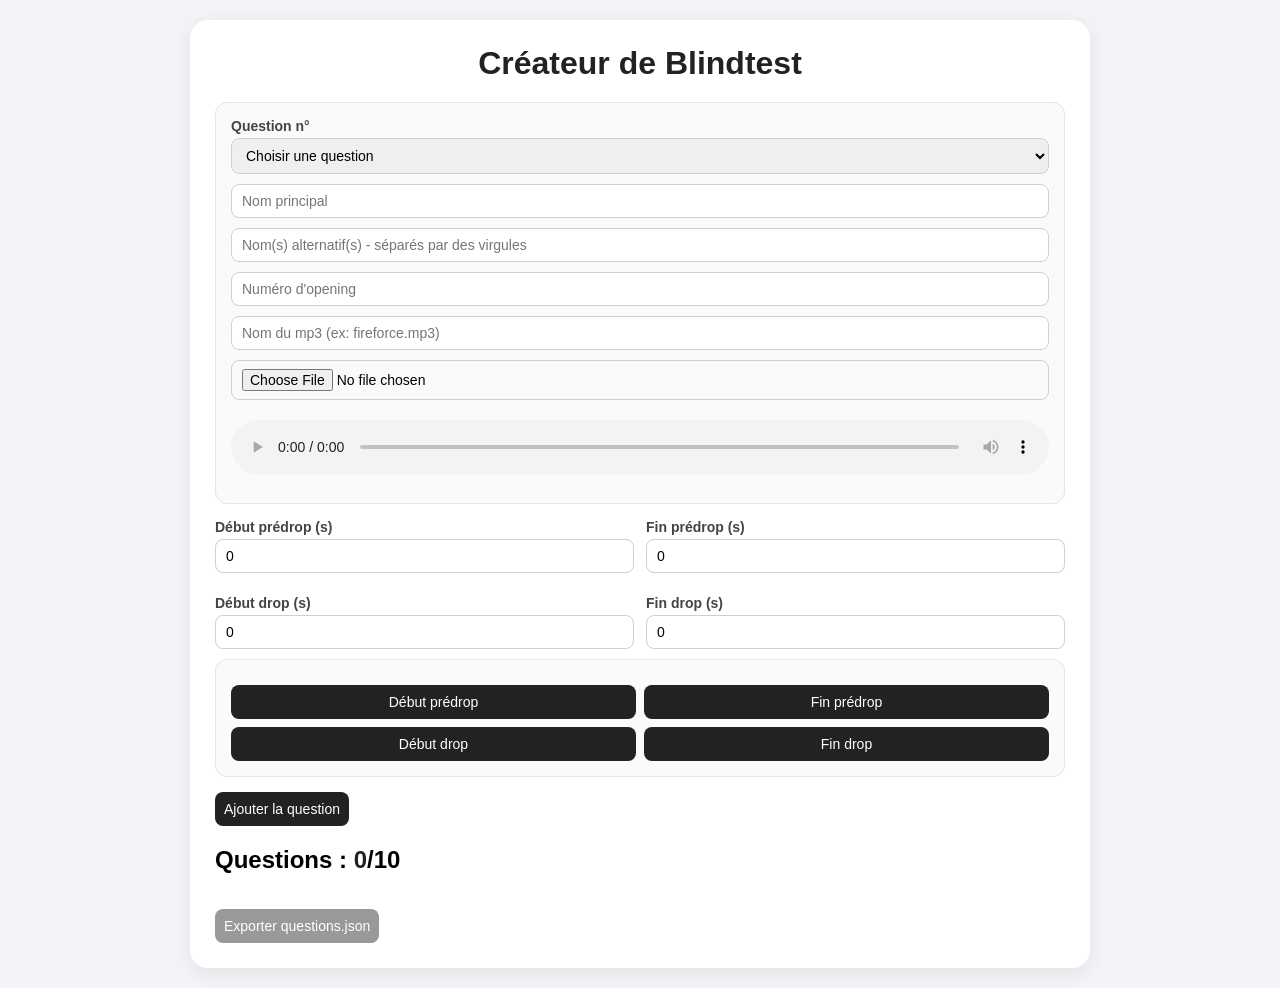
<file: admin.html>
<!DOCTYPE html>
<html lang="fr">
<head>
<meta charset="UTF-8">
<title>Créateur de Blindtest</title>

<style>
*{
    box-sizing:border-box;
}

body{
    font-family:Arial, sans-serif;
    background:#f2f4f8;
    margin:0;
    padding:20px;
}

.container{
    max-width:900px;
    margin:auto;
    background:white;
    padding:25px;
    border-radius:18px;
    box-shadow:0 5px 20px rgba(0,0,0,0.08);
}

h1{
    text-align:center;
    margin-top:0;
    margin-bottom:20px;
    color:#222;
}

.section{
    background:#fafafa;
    padding:15px;
    border-radius:12px;
    margin-bottom:15px;
    border:1px solid #e5e5e5;
}

label{
    display:block;
    font-size:14px;
    font-weight:bold;
    margin-bottom:4px;
    color:#444;
}

input,
select{
    width:100%;
    padding:8px 10px;
    margin-bottom:10px;
    border:1px solid #d0d0d0;
    border-radius:8px;
    font-size:14px;
}

input:focus,
select:focus{
    outline:none;
    border-color:#555;
}

audio{
    width:100%;
    margin:10px 0;
}

.timeButtons{
    display:grid;
    grid-template-columns:1fr 1fr;
    gap:8px;
    margin-top:10px;
}

button{
    padding:9px;
    border:none;
    border-radius:8px;
    background:#222;
    color:white;
    cursor:pointer;
    font-size:14px;
    transition:0.2s;
}

button:hover{
    background:#444;
}

button:disabled{
    background:#999;
    cursor:not-allowed;
}

.timesGrid{
    display:grid;
    grid-template-columns:1fr 1fr;
    gap:8px;
    margin-top:10px;
}

.timeBox{
    background:white;
    border:1px solid #ddd;
    border-radius:8px;
    padding:8px;
    text-align:center;
    font-size:13px;
}

#list{
    margin-top:15px;
}

.question{
    display:flex;
    justify-content:space-between;
    align-items:center;
    padding:10px 12px;
    margin-bottom:8px;
    border-radius:8px;
    background:white;
    border:1px solid #ddd;
}

.question button{
    width:auto;
    padding:6px 12px;
    background:#c73c3c;
}

.question button:hover{
    background:#a92e2e;
}

#count{
    font-weight:bold;
    color:#222;
}

.exportBtn{
    margin-top:15px;
    background:#1f7a3d;
}

.exportBtn:hover{
    background:#17602f;
}

.timesInputs{
    display:grid;
    grid-template-columns:1fr 1fr;
    gap:12px;
}

</style>
</head>
<body>
<div class="container">

<h1>Créateur de Blindtest</h1>

<div class="section">

<label>Question n°</label>

<select id="questionNumber">
    <option value="">Choisir une question</option>
    <option value="0">Question 1</option>
    <option value="1">Question 2</option>
    <option value="2">Question 3</option>
    <option value="3">Question 4</option>
    <option value="4">Question 5</option>
    <option value="5">Question 6</option>
    <option value="6">Question 7</option>
    <option value="7">Question 8</option>
    <option value="8">Question 9</option>
    <option value="9">Question 10</option>
</select>

<input id="anime" placeholder="Nom principal">

<input id="aliases"
placeholder="Nom(s) alternatif(s) - séparés par des virgules">

<input id="opening"
placeholder="Numéro d'opening">

<input id="fileName"
placeholder="Nom du mp3 (ex: fireforce.mp3)">

<input type="file" id="audioFile" accept=".mp3">

<audio controls id="audio"></audio>

</div>

<div class="timesInputs">

    <div>
        <label>Début prédrop (s)</label>
        <input type="number"
               id="predropStartInput"
               step="0.1"
               value="0">
    </div>

    <div>
        <label>Fin prédrop (s)</label>
        <input type="number"
               id="predropEndInput"
               step="0.1"
               value="0">
    </div>

    <div>
        <label>Début drop (s)</label>
        <input type="number"
               id="dropStartInput"
               step="0.1"
               value="0">
    </div>

    <div>
        <label>Fin drop (s)</label>
        <input type="number"
               id="dropEndInput"
               step="0.1"
               value="0">
    </div>

</div>

<div class="section">

    <div class="timeButtons">

        <button onclick="setTime('predropStart')">
            Début prédrop
        </button>

        <button onclick="setTime('predropEnd')">
            Fin prédrop
        </button>

        <button onclick="setTime('dropStart')">
            Début drop
        </button>

        <button onclick="setTime('dropEnd')">
            Fin drop
        </button>

    </div>

</div>

<button onclick="addQuestion()">
Ajouter la question
</button>

<h2>Questions : <span id="count">0</span>/10</h2>

<div id="list"></div>

<button class="exportBtn" onclick="exportJSON()" disabled>
Exporter questions.json
</button>

<script>

const audio=document.getElementById("audio");

document.getElementById("audioFile")
.addEventListener("change",e=>{

    audio.src=
    URL.createObjectURL(e.target.files[0]);

});

let times={
    predropStart:0,
    predropEnd:0,
    dropStart:0,
    dropEnd:0
};

let questions = new Array(10).fill(null);

function setTime(name){

    const value = Number(audio.currentTime.toFixed(1));
    document.getElementById(name + "Input").value = value;
}

function addQuestion(){

    const slot =
        document.getElementById("questionNumber").value;

    if(slot === ""){
        alert("Choisis un numéro de question.");
        return;
    }

    const q = {

        anime:[
            document.getElementById("anime").value,
            ...document.getElementById("aliases")
            .value
            .split(",")
            .map(x => x.trim())
            .filter(x => x !== "")
        ],

        opening:
            document.getElementById("opening").value,

        audio:
            "music/" +
            document.getElementById("fileName").value,

        predropStart: Number(
            document.getElementById("predropStartInput").value
        ),
        predropEnd: Number(
            document.getElementById("predropEndInput").value
        ),
        dropStart: Number(
            document.getElementById("dropStartInput").value
        ),
        dropEnd: Number(
            document.getElementById("dropEndInput").value
        )
    };

    questions[slot] = q;

    refreshList();
    clearForm();
}

function refreshList(){

    const nbQuestions =
        questions.filter(q => q !== null).length;

    document.getElementById("count")
        .textContent = nbQuestions;

    const div =
        document.getElementById("list");

    div.innerHTML = "";

    questions.forEach((q, i) => {

        if(q === null){

            div.innerHTML += `
            <div class="question">
                ${i + 1}. (vide)
            </div>`;

            return;
        }

        div.innerHTML += `
        <div class="question">

            ${i + 1}. ${q.anime[0]} OP${q.opening}

            <button onclick="removeQuestion(${i})">
                Supprimer
            </button>

        </div>`;
    });

    document.querySelector(
        'button[onclick="exportJSON()"]'
    ).disabled = nbQuestions !== 10;
}

function removeQuestion(i){

    questions[i] = null;

    document.querySelector(
        `#questionNumber option[value="${i}"]`
    ).disabled = false;

    refreshList();
}

function exportJSON(){

    if(questions.includes(null)){

        alert(
            "Il faut remplir les 10 questions."
        );

        return;
    }

    const blob = new Blob(
        [JSON.stringify(questions, null, 2)],
        {type:"application/json"}
    );

    const a = document.createElement("a");
    a.href = URL.createObjectURL(blob);
    a.download = "questions.json";
    a.click();
}

function clearForm(){

    document.getElementById("anime").value = "";
    document.getElementById("aliases").value = "";
    document.getElementById("opening").value = "";
    document.getElementById("fileName").value = "";

    document.getElementById("audioFile").value = "";
    document.getElementById("audio").src = "";

    document.getElementById("predropStartInput").value = 0;
    document.getElementById("predropEndInput").value = 0;
    document.getElementById("dropStartInput").value = 0;
    document.getElementById("dropEndInput").value = 0;

    document.getElementById("questionNumber").value = "";
}

document.getElementById("questionNumber")
.addEventListener("change", loadQuestionData);

function loadQuestionData(){

    const slot =
        document.getElementById("questionNumber").value;

    if(slot === ""){

        clearForm();
        return;
    }

    document.getElementById("questionNumber").value = slot;

    const q = questions[slot];

    if(q === null){

        document.getElementById("anime").value = "";
        document.getElementById("aliases").value = "";
        document.getElementById("opening").value = "";
        document.getElementById("fileName").value = "";

        document.getElementById("predropStartInput").value = 0;
        document.getElementById("predropEndInput").value = 0;
        document.getElementById("dropStartInput").value = 0;
        document.getElementById("dropEndInput").value = 0;

        document.getElementById("audio").src = "";

        return;
    }

    document.getElementById("anime").value =
        q.anime[0];

    document.getElementById("aliases").value =
        q.anime.slice(1).join(", ");

    document.getElementById("opening").value =
        q.opening;

    document.getElementById("fileName").value =
        q.audio.replace("music/", "");

    document.getElementById("predropStartInput").value =
        q.predropStart;

    document.getElementById("predropEndInput").value =
        q.predropEnd;

    document.getElementById("dropStartInput").value =
        q.dropStart;

    document.getElementById("dropEndInput").value =
        q.dropEnd;
}

</script>

</div>
</body>
</html>
</file>
